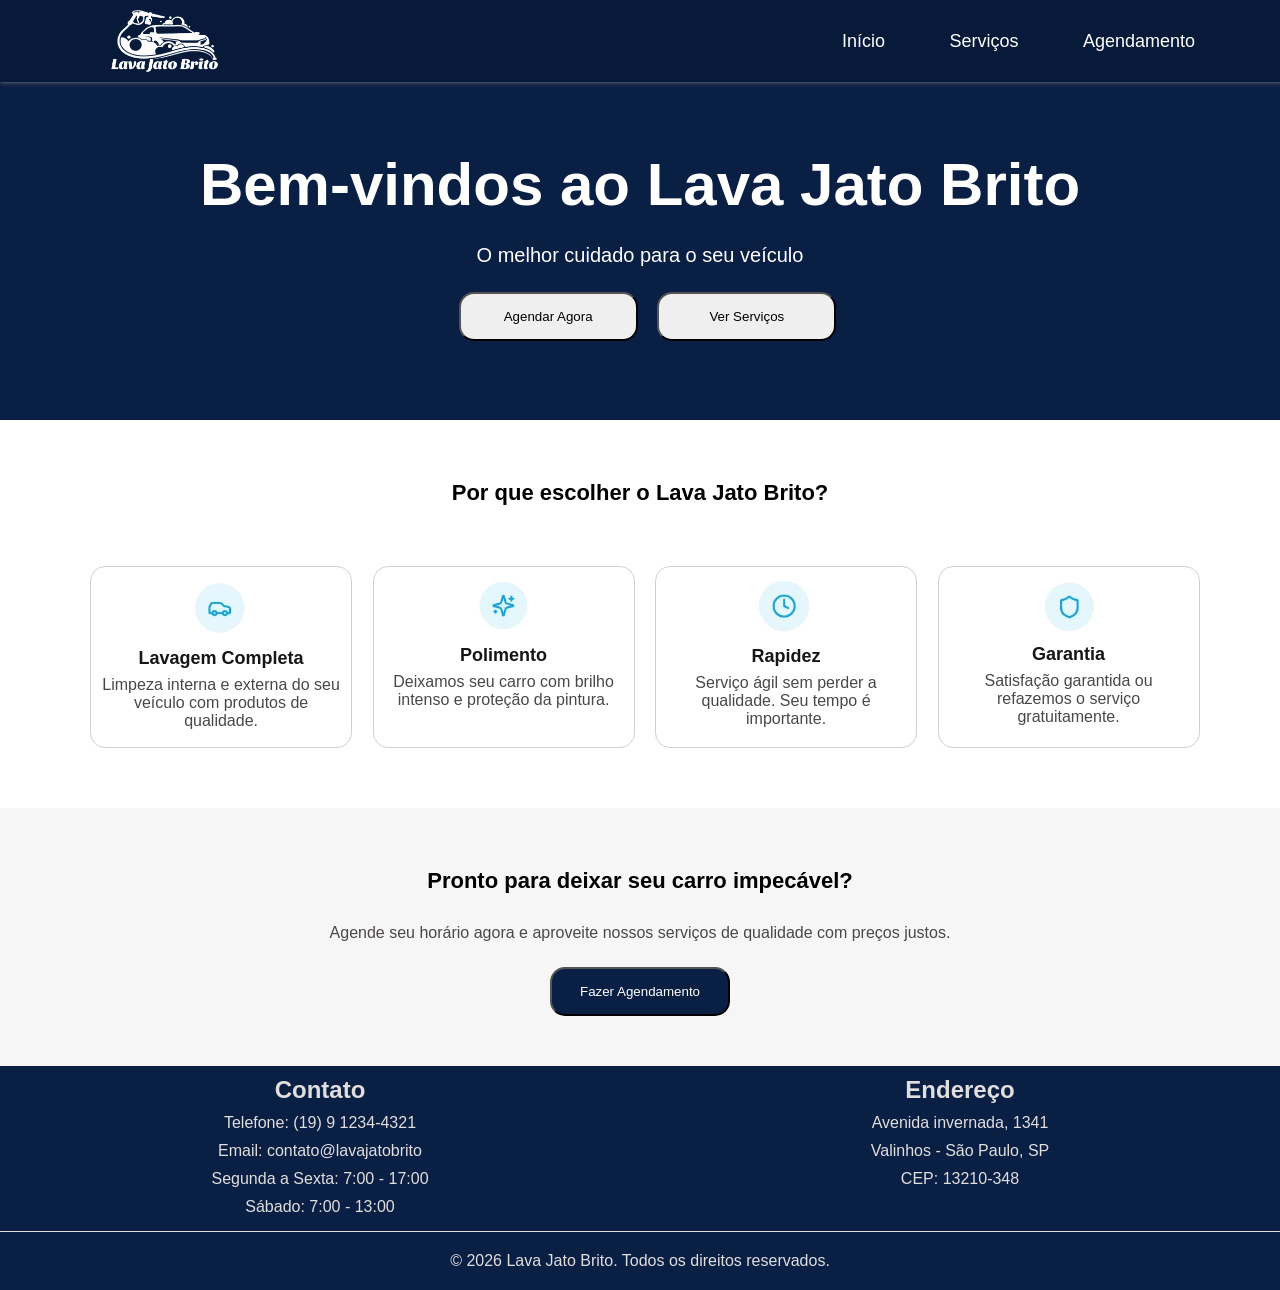
<file: index.html>
<!DOCTYPE html>
<html lang="pt-br">
<head>
    <title>Lava Jato Brito</title>
    <meta charset="utf-8">
    <meta name="description" content="Site de Lava Jato">
    <meta name="viewport" content="width=device-width, initial-scale=1.0">
    <link rel="stylesheet" href="https://cdnjs.cloudflare.com/ajax/libs/font-awesome/6.5.0/css/all.min.css">
    <link rel="stylesheet" type="text/css" href="style.css">
    <link rel="icon" href="imgs/logo.png">
</head>

<body>
    <header>
        <a href="index.html" title="Inicio">
            <img src="imgs/logo2.png" alt="Logo Lava Jato Brito" title="Logo Lava Jato Brito">
        </a>

        <a href="javascript: mostrarmenu()" class="menu">
            <i class="fas fa-bars"></i>
        </a>

        <nav>
            <ul>
                <li>
                    <a href="index.html" title="Inicio">Início</a>
                </li>
                <li>
                    <a href="servico.html" title="Servico">Serviços</a>
                </li>
                <li>
                    <a href="agendamento.html" title="Agendamento">Agendamento</a>
                </li>
            </ul>
        </nav>
    </header>

    <main>
        <div class="divtitulo">
            <h1>Bem-vindos ao Lava Jato Brito</h1>
            <p>O melhor cuidado para o seu veículo</p>

            <div class="botaotitulo">
                <button class="botaoagendamento">
                    <a href="agendamento.html">Agendar Agora</a>
                </button>
                <button class="botaoservicos" >
                    <a href="servico.html">Ver Serviços</a>
                </button>
            </div>
        </div>

        <section>
        <div class="divbloco3">
            <h2 class="titulo2" >Por que escolher o Lava Jato Brito?</h2>
            <div class="grid">
                <div class="coluna">
                    <div class="card">
                        <img class="carro" src="imgs/carro.png" alt="Icon Carro" title="Icon Carro">
                        <h2>Lavagem Completa</h2>
                        <p>Limpeza interna e externa do seu veículo com produtos de qualidade.</p>
                    </div>
                </div>

                <div class="coluna">
                    <div class="card">
                        <img src="imgs/limpeza.png" alt="Icon Limpeza" title="Icon Limpeza">
                        <h2>Polimento</h2>
                        <p>Deixamos seu carro com brilho intenso e proteção da pintura.</p>
                    </div>
                </div>

                <div class="coluna">
                    <div class="card">
                        <img src="imgs/relogio.png" alt="Icon Relógio" title="Icon Relógio">
                        <h2>Rapidez</h2>
                        <p>Serviço ágil sem perder a qualidade. Seu tempo é importante.</p>
                    </div>
                </div>

                <div class="coluna">
                    <div class="card">
                        <img src="imgs/seguraca.png" alt="Icon Segurança" title="Icon Segurança">
                        <h2>Garantia</h2>
                        <p>Satisfação garantida ou refazemos o serviço gratuitamente.</p>
                    </div>
                </div>

            </div>
        </div>
        </section>

        <h3>Pronto para deixar seu carro impecável?</h3>
        <p class="descricao" >Agende seu horário agora e aproveite nossos serviços de qualidade com preços justos.</p>
        <div class="divultimobotao">
            <button>
                <a href="agendamento.html">Fazer Agendamento</a>
            </button>
        </div>

    </main>

    <footer>
        <div class="gridfooter">
            <div class="colunafooter">
                <div class="cardfooter">
                    <h2>Contato</h2>
                    <p class="pfooter" >Telefone: (19) 9 1234-4321</p>
                    <p class="pfooter" >Email: contato@lavajatobrito</p>
                    <p class="pfooter" >Segunda a Sexta: 7:00 - 17:00</p>
                    <p class="pfooterS" >Sábado: 7:00 - 13:00</p>
                </div>
            </div>

            <div class="colunafooter">
                <div class="cardfooter">
                    <h2>Endereço</h2>
                    <p class="pfooter" >Avenida invernada, 1341</p>
                    <p class="pfooter" >Valinhos - São Paulo, SP</p>
                    <p class="pfooter" >CEP: 13210-348</p>
                </div>
            </div>
        </div>
        <p class="rodape" >© 2026 Lava Jato Brito. Todos os direitos reservados.</p>
    </footer>

    <script>
        function mostrarmenu(){
            document.querySelector("header nav").classList.toggle("mostrar")
        }
    </script>

</body>
</html>
</file>
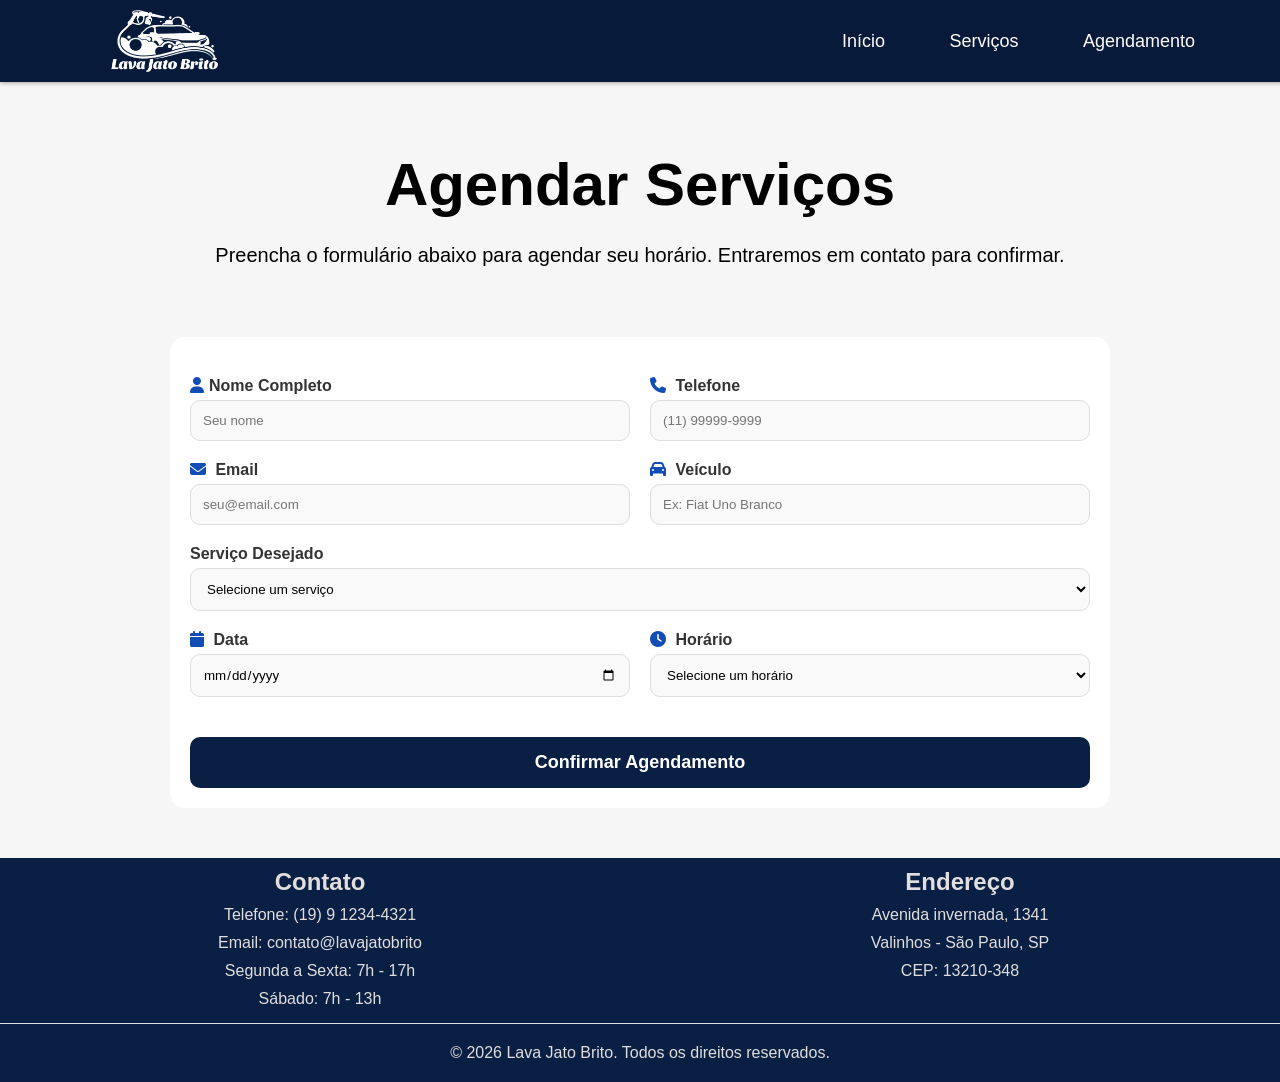
<file: agendamento.html>
<!DOCTYPE html>
<html lang="pt-br">
<head>
    <title>Lava Jato Brito</title>
    <meta charset="utf-8">
    <meta name="description" content="Site de Lava Jato">
    <meta name="viewport" content="width=device-width, initial-scale=1.0">
    <link rel="stylesheet" href="https://cdnjs.cloudflare.com/ajax/libs/font-awesome/6.5.0/css/all.min.css">
    <link rel="stylesheet" type="text/css" href="agendamento.css">
    <link rel="icon" href="imgs/logo.png">
</head>

<body>
    <header>
        <a class="logo" href="index.html" title="Inicio">
            <img src="imgs/logo2.png" alt="Logo Lava Jato Brito" title="Logo Lava Jato Brito">
        </a>

        <a href="javascript: mostrarmenu()" class="menu">
            <i class="fas fa-bars"></i>
        </a>

        <nav>
            <ul>
                <li>
                    <a href="index.html" title="Inicio">Início</a>
                </li>
                <li>
                    <a href="servico.html" title="Servico">Serviços</a>
                </li>
                <li>
                    <a href="agendamento.html" title="Agendamento">Agendamento</a>
                </li>
            </ul>
        </nav>
    </header>

    <main>
        <h1>Agendar Serviços</h1>
        <p class="descricao" >Preencha o formulário abaixo para agendar seu horário. Entraremos em contato para confirmar.</p>

    <section class="agendamento">
        <form class="formulario">
            <div class="linha">
                <div class="grupo-input">
                    <label> <i class="fa-solid fa-user"></i>Nome Completo</label>
                    <input type="text" id="nome" placeholder="Seu nome">
                </div>
                <div class="grupo-input">
                    <label> <i class="fa-solid fa-phone"></i> Telefone</label>
                    <input type="tel" id="telefone" placeholder="(11) 99999-9999">
                </div>
            </div>

                <div class="linha">
                    <div class="grupo-input">
                        <label> <i class="fa-solid fa-envelope"></i> Email</label>
                        <input type="email" id="email" placeholder="seu@email.com">
                    </div>
                    <div class="grupo-input">
                        <label> <i class="fa-solid fa-car"></i> Veículo</label>
                        <input type="text" id="veiculo" placeholder="Ex: Fiat Uno Branco">
                    </div>
                </div>

                <div class="grupo-input">
                    <label></i> Serviço Desejado</label>
                    <select id="servico">
                        <option value="">Selecione um serviço</option>
                        <option value="Lavagem Simples">Lavagem Simples</option>
                        <option value="Lavagem Completa">Lavagem Completa</option>
                        <option value="Polimento">Polimento</option>
                        <option value="Higienização Interna">Higienização Interna</option>
                    </select>
                </div>

                <div class="linha">
                    <div class="grupo-input">
                        <label> <i class="fa-solid fa-calendar"></i> Data</label>
                        <input type="date" id="data">
                    </div>
                    <div class="grupo-input">
                        <label> <i class="fa-solid fa-clock"></i> Horário</label>
                        <select id="horario">
                            <option value>Selecione um horário</option>
                            <option value="08:00">08:00</option>
                            <option value="09:00">09:00</option>
                            <option value="10:00">10:00</option>
                            <option value="11:00">11:00</option>
                            <option value="12:00">12:00</option>
                            <option value="13:00">13:00</option>
                            <option value="14:00">14:00</option>
                            <option value="15:00">15:00</option>
                            <option value="16:00">16:00</option>
                        </select>
                    </div>
                </div>
            </div>
            <button type="submit" class="btn-confirmar">Confirmar Agendamento</button>
        </form>
    </main>

    <footer>
        <div class="gridfooter">
            <div class="colunafooter">
                <div class="cardfooter">
                    <h2>Contato</h2>
                    <p class="pfooter" >Telefone: (19) 9 1234-4321</p>
                    <p class="pfooter" >Email: contato@lavajatobrito</p>
                    <p class="pfooter" >Segunda a Sexta: 7h - 17h</p>
                    <p class="pfooterS" >Sábado: 7h - 13h</p>
                </div>
            </div>

            <div class="colunafooter">
                <div class="cardfooter">
                    <h2>Endereço</h2>
                    <p class="pfooter" >Avenida invernada, 1341</p>
                    <p class="pfooter" >Valinhos - São Paulo, SP</p>
                    <p class="pfooter" >CEP: 13210-348</p>
                </div>
            </div>
        </div>
        <p class="rodape" >© 2026 Lava Jato Brito. Todos os direitos reservados.</p>
    </footer>

     <script>
        function mostrarmenu(){
            document.querySelector("header nav").classList.toggle("mostrar")
        }
    </script>

</body>
</html>
</file>
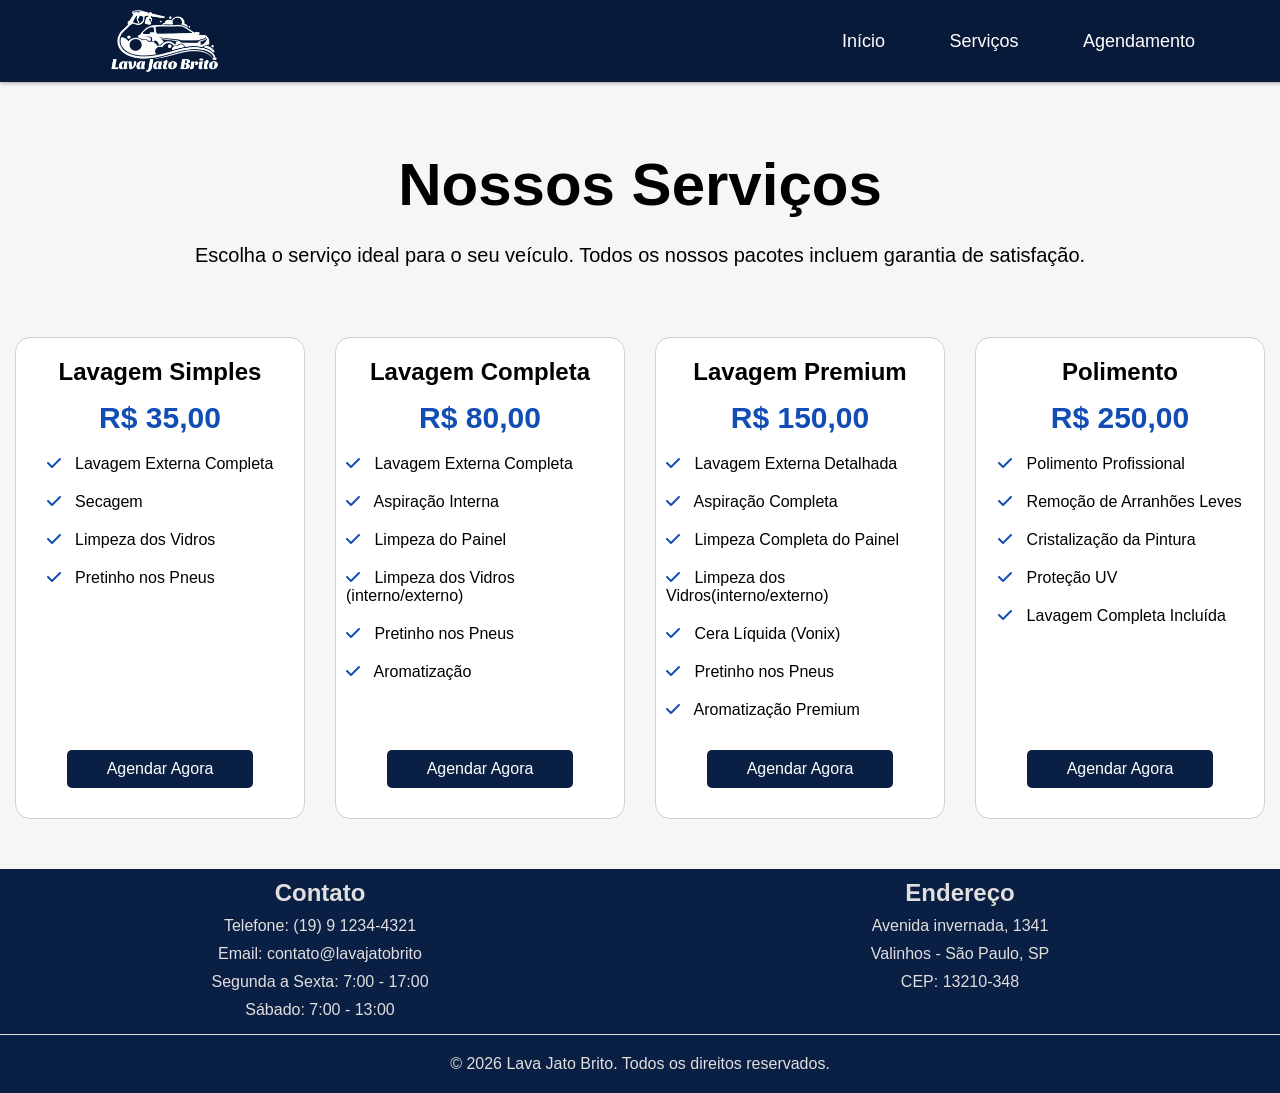
<file: servico.html>
<!DOCTYPE html>
<html lang="pt-br">
<head>
    <title>Lava Jato Brito</title>
    <meta charset="utf-8">
    <meta name="description" content="Site de Lava Jato">
    <meta name="viewport" content="width=device-width, initial-scale=1.0">
    <link rel="stylesheet" href="https://cdnjs.cloudflare.com/ajax/libs/font-awesome/6.5.0/css/all.min.css">
    <link rel="stylesheet" type="text/css" href="servico.css">
    <link rel="icon" href="imgs/logo.png">
</head>

<body>
    <header>
        <a href="index.html" title="Inicio">
            <img src="imgs/logo2.png" alt="Logo Lava Jato Brito" title="Logo Lava Jato Brito">
        </a>

        <a href="javascript: mostrarmenu()" class="menu">
            <i class="fas fa-bars"></i>
        </a>

        <nav>
            <ul>
                <li>
                    <a href="index.html" title="Inicio">Início</a>
                </li>
                <li>
                    <a href="servico.html" title="Servico">Serviços</a>
                </li>
                <li>
                    <a href="agendamento.html" title="Agendamento">Agendamento</a>
                </li>
            </ul>
        </nav>
    </header>

    <main>
        <div class="titulo">
            <h1 class="principal" >Nossos Serviços</h1>
            <p class="descricao" >Escolha o serviço ideal para o seu veículo. Todos os nossos pacotes incluem garantia de satisfação.</p>
        </div>

        <section>
            <div class="grid">
                <div class="coluna">
                    <div class="card">
                        <h2>Lavagem Simples</h2>
                        <span class="preco" >R$ 35,00</span>

                        <div class="lista-servicos">
                            <p> <i class="fa-solid fa-check"></i> Lavagem Externa Completa</p>
                            <p> <i class="fa-solid fa-check"></i> Secagem</p>
                            <p> <i class="fa-solid fa-check"></i> Limpeza dos Vidros</p>
                            <p> <i class="fa-solid fa-check"></i> Pretinho nos Pneus</p>
                        </div>

                        <a href="agendamento.html" class="botao-agendar1">Agendar Agora</a>
                    </div>
                </div>

                <div class="coluna">
                    <div class="card">
                        <h2>Lavagem Completa</h2>
                        <span class="preco" >R$ 80,00</span>

                        <div class="lista-servicos">
                            <p> <i class="fa-solid fa-check"></i> Lavagem Externa Completa</p>
                            <p> <i class="fa-solid fa-check"></i> Aspiração Interna</p>
                            <p> <i class="fa-solid fa-check"></i> Limpeza do Painel</p>
                            <p> <i class="fa-solid fa-check"></i> Limpeza dos Vidros (interno/externo)</p>
                            <p> <i class="fa-solid fa-check"></i> Pretinho nos Pneus</p>
                            <p> <i class="fa-solid fa-check"></i> Aromatização</p>
                        </div>

                        <a href="agendamento.html" class="botao-agendar2">Agendar Agora</a>
                    </div>
                </div>

                <div class="coluna">
                    <div class="card">
                        <h2>Lavagem Premium</h2>
                        <span class="preco">R$ 150,00</span>

                        <div class="lista-servicos">
                            <p> <i class="fa-solid fa-check"></i> Lavagem Externa Detalhada</p>
                            <p> <i class="fa-solid fa-check"></i> Aspiração Completa</p>
                            <p> <i class="fa-solid fa-check"></i> Limpeza Completa do Painel</p>
                            <p> <i class="fa-solid fa-check"></i> Limpeza dos Vidros(interno/externo)</p>
                            <p> <i class="fa-solid fa-check"></i> Cera Líquida (Vonix)</p>
                            <p> <i class="fa-solid fa-check"></i> Pretinho nos Pneus</p>
                            <p> <i class="fa-solid fa-check"></i> Aromatização Premium</p>
                        </div>

                        <a href="agendamento.html" class="botao-agendar3">Agendar Agora</a>
                    </div>
                </div>

                <div class="coluna">
                    <div class="card">
                        <h2>Polimento</h2>
                        <span class="preco">R$ 250,00</span>

                        <div class="lista-servicos">
                            <p> <i class="fa-solid fa-check"></i> Polimento Profissional</p>
                            <p> <i class="fa-solid fa-check"></i> Remoção de Arranhões Leves</p>
                            <p> <i class="fa-solid fa-check"></i> Cristalização da Pintura</p>
                            <p> <i class="fa-solid fa-check"></i> Proteção UV</p>
                            <p> <i class="fa-solid fa-check"></i> Lavagem Completa Incluída</p>
                        </div>

                        <a href="agendamento.html" class="botao-agendar4">Agendar Agora</a>
                    </div>
                </div>

            </div>
        </section>
    </main>

    <footer>
        <div class="gridfooter">
            <div class="colunafooter">
                <div class="cardfooter">
                    <h2>Contato</h2>
                    <p class="pfooter" >Telefone: (19) 9 1234-4321</p>
                    <p class="pfooter" >Email: contato@lavajatobrito</p>
                    <p class="pfooter" >Segunda a Sexta: 7:00 - 17:00</p>
                    <p class="pfooterS" >Sábado: 7:00 - 13:00</p>
                </div>
            </div>

            <div class="colunafooter">
                <div class="cardfooter">
                    <h2>Endereço</h2>
                    <p class="pfooter" >Avenida invernada, 1341</p>
                    <p class="pfooter" >Valinhos - São Paulo, SP</p>
                    <p class="pfooter" >CEP: 13210-348</p>
                </div>
            </div>
        </div>
        <p class="rodape" >© 2026 Lava Jato Brito. Todos os direitos reservados.</p>
    </footer>

     <script>
        function mostrarmenu(){
            document.querySelector("header nav").classList.toggle("mostrar")
        }
    </script>

</body>
</html>
</file>
<file: style.css>
*{
    margin: 0;
    padding: 0;
    font-family: Arial, Helvetica, sans-serif;
}

body{
    background-color: rgb(247, 246, 246);
}

header{
    background-color: #081a39;
    backdrop-filter: blur(10px);
    position: fixed;
    top: 0;
    width: 100%;
    display: flex;
    justify-content: space-between;
    align-items: center;
    padding: 1px 90px;
    box-shadow: 0px 0px 5px gray;
    height: 80px;
        .logo{
            display: inline-block;
            width: auto;
            line-height: 0;
            text-decoration: none;
        }
        img{
            display: block;
            max-width: 150px;
            height: auto;
        }
}

header nav ul{
    margin-right: 150px;
}

header nav ul li{
    list-style: none;
    display: inline-block;
    padding: 25px;
    margin-left: 10px;
        a{
        font-size: 18px;
        text-decoration: none;
        color: #ffffff;
        transition: all 0.5s;
        }
    a:hover{
        color: rgba(222, 240, 255, 0.5);
    }
}

main .divtitulo{
    background-color: #0A1F44;
    height: 350px;
    h1{
        margin-top: 70px;
        font-size: 60px;
        text-align: center;
        color: white;
        padding: 80px 0px 0px;
    }
    p{
        color: white;
        text-align: center;
        margin-top: 25px;
        font-size: 20px;
    }
    .botaotitulo{
        margin-top: 25px;
        text-align: center;
        .botaoagendamento, .botaoservicos{
            padding: 15px;
            border-radius: 15px;
            width: 14%;
            margin-left: 15px;
            transition: transform 0.3s ease;
        }
        .botaoagendamento:hover, .botaoservicos:hover{
            transform: scale(1.1);
            box-shadow: 0 10px 20px rgba(216, 216, 216, 0.175);
            cursor: pointer;
        }
        a{
            text-decoration: none;
            color: black;
        }
    }
}

section{
    .titulo2{
        text-align: center;
        font-size: 22px;
    }
}

section{
    .divbloco3{
        background-color: white;
        padding: 60px;
        .grid{
            display: grid;
            grid-template-columns: 25% 25% 25% 25%;
            margin-left: 30px;
            .coluna{
                margin-top: 60px;
                text-align: center;
                .card{
                    padding: 10px;
                    border: 1px solid rgb(209, 208, 208);
                    border-radius: 15px;
                    background-color: white;
                    height: 160px;
                    width: 85%;
                    transition: transform 0.3s ease;
                    h2{
                        margin-top: 5px;
                        font-size: 18px;
                        color: #171616;
                    }
                    p{
                        color: #4b4747;
                        margin-top: 7px;
                    }
                    img{
                        width: 30%;
                    }
                    .carro{
                        width: 38%;
                    }
                }
                .card:hover{
                    transform: scale(1.1);
                    box-shadow: 0 10px 20px rgba(0, 0, 0, 0.2);
                    cursor: pointer;
                }
            }
        }
    }
}

main{
    h3{
        text-align: center;
        margin-top: 60px;
        font-size: 22px;
    }
    .descricao{
        text-align: center;
        margin-top: 30px;
        color: #4b4747;
    }
    .divultimobotao{
        text-align: center;
        button{
            margin-top: 25px;
            padding: 15px;
            background-color: #0A1F44;
            color: white;
            border-radius: 15px;
            width: 14%;
            margin-bottom: 50px;
            transition: transform 0.3s ease;
        }
        button:hover{
            transform: scale(1.1);
            box-shadow: 0 10px 20px rgba(0, 0, 0, 0.2);
            cursor: pointer;
        }
        a{
            text-decoration: none;
            color: white;
        }
    }
}

footer{
    background-color:#0A1F44;
    .gridfooter{
        display: grid;
        grid-template-columns: 50% 50%;
        text-align: center;
        .colunafooter{
            .cardfooter{
                color: #e1dede;
                h2{
                    margin-top: 10px;
                    margin-bottom: 10px;
                }
                .pfooter{
                    margin-bottom: 10px;
                }
                .pfooterS{
                    margin-bottom: 15px;
                }
            }
        }
    }
    .rodape{
    border-top: 1px solid #e1dede;
    color: #e1dede;
    text-align: center;
    padding: 20px;
    }
}





















.menu{
    display: none;
}
.mostrar{
        display: block;
}


@media (max-width: 480px){
header{
    background-color: #0A1F44;
    width: 100%;
}

header nav ul{
    text-align: center;
    display: inline-grid;
    margin-left: 100px;
}

.menu{
    display: block;
    border: 1px solid rgb(255, 255, 255);
    padding: 10px 15px;
    color: rgb(255, 255, 255);
    float: right;
    margin-top: 30px;
    margin-right: 40px;
}
}
</file>
<file: agendamento.css>
*{
    margin: 0;
    padding: 0;
    font-family: Arial, Helvetica, sans-serif;
}

body{
    background-color: rgb(247, 246, 246);
}

header{
    background-color: #081a39;
    backdrop-filter: blur(10px);
    position: fixed;
    top: 0;
    width: 100%;
    display: flex;
    justify-content: space-between;
    align-items: center;
    padding: 1px 90px;
    box-shadow: 0px 0px 5px gray;
    height: 80px;
        .logo{
            display: inline-block;
            width: auto;
            line-height: 0;
            text-decoration: none;
        }
        img{
            display: block;
            max-width: 150px;
            height: auto;
        }
}

header nav ul{
    margin-right: 150px;
}

header nav ul li{
    list-style: none;
    display: inline-block;
    padding: 25px;
    margin-left: 10px;
        a{
        font-size: 18px;
        text-decoration: none;
        color: #ffffff;
        transition: all 0.5s;
        }
    a:hover{
        color: rgba(222, 240, 255, 0.5);
    }
}

main{
    h1{
        text-align: center;
        margin-top: 70px;
        font-size: 60px;
        color: black;
        padding: 80px 0px 0px;
    }
    .descricao{
        color: black;
        text-align: center;
        margin-top: 25px;
        font-size: 20px;
    }
}

.formulario{
    max-width: 900px;
    margin: 0 auto;
    padding: 20px;
    background-color: #FFF;
    border-radius: 15px;
    margin-top: 70px;
    margin-bottom: 50px;
}
.linha{
    display: flex;
    gap: 20px;
    margin-bottom: 20px;
    margin-top: 20px;
}
.grupo-input{
    flex: 1;
    display: flex;
    flex-direction: column;
}
.grupo-input label{
    font-weight: bold;
    margin-bottom: 5px;
    color: #333;
}
.grupo-input label i{
    color: #114db4;
    margin-right: 5px;
}
input, select{
    padding: 12px;
    border: 1px solid #ddd;
    border-radius: 10px;
    background-color: #f9f9f9;
}

.btn-confirmar{
    width: 100%;
    padding: 15px;
    background-color: #0A1F44;
    color: white;
    border: none;
    border-radius: 10px;
    font-size: 18px;
    font-weight: bold;
    cursor: pointer;
    margin-top: 20px;
    transition: transform 0.3s ease;
}
.btn-confirmar:hover{
    transform: scale(1.02);
    box-shadow: 0 10px 20px rgba(216, 216, 216, 0.175);
    cursor: pointer;
}














.menu{
    display: none;
}
.mostrar{
    display: block;
}

@media (max-width: 480px){

}
































footer{
    background-color:#0A1F44;
    .gridfooter{
        display: grid;
        grid-template-columns: 50% 50%;
        text-align: center;
        .colunafooter{
            .cardfooter{
                color: #e1dede;
                h2{
                    margin-top: 10px;
                    margin-bottom: 10px;
                }
                .pfooter{
                    margin-bottom: 10px;
                }
                .pfooterS{
                    margin-bottom: 15px;
                }
            }
        }
    }
    .rodape{
    border-top: 1px solid #e1dede;
    color: #e1dede;
    text-align: center;
    padding: 20px;
    }
}
</file>
<file: servico.css>
*{
    margin: 0;
    padding: 0;
    font-family: Arial, Helvetica, sans-serif;
}

body{
    background-color: rgb(247, 246, 246);
}

header{
    background-color: #081a39;
    backdrop-filter: blur(10px);
    position: fixed;
    top: 0;
    width: 100%;
    display: flex;
    justify-content: space-between;
    align-items: center;
    padding: 1px 90px;
    box-shadow: 0px 0px 5px gray;
    height: 80px;
        .logo{
            display: inline-block;
            width: auto;
            line-height: 0;
            text-decoration: none;
        }
        img{
            display: block;
            max-width: 150px;
            height: auto;
        }
}

header nav ul{
    margin-right: 150px;
}

header nav ul li{
    list-style: none;
    display: inline-block;
    padding: 25px;
    margin-left: 10px;
        a{
        font-size: 18px;
        text-decoration: none;
        color: #ffffff;
        transition: all 0.5s;
        }
    a:hover{
        color: rgba(222, 240, 255, 0.5);
    }
}

main{
    .titulo{
        .principal{
            text-align: center;
            margin-top: 70px;
            font-size: 60px;
            color: black;
            padding: 80px 0px 0px;
        }
        .descricao{
            color: black;
            text-align: center;
            margin-top: 25px;
            font-size: 20px;
        }
    }
}

.grid{
    display: grid;
    grid-template-columns: 25% 25% 25% 25%;
    margin-top: 70px;
    margin-bottom: 50px;
    .coluna{
        .card{
            border: 1px solid rgb(209, 208, 208);
            border-radius: 15px;
            width: 90%;
            margin: 0 auto;
            display: flex;
            flex-direction: column;
            align-items: center;
            background-color: white;
            height: 480px;
            p{
                padding: 10px;
            }
            h2{
                margin: 20px 0px 15px 0px
            }
            .preco{
                font-size: 30px;
                color: #114db4;
                font-weight: bold;
                margin-bottom: 10px;
            }
            .lista-servicos{
                display: flex;
                flex-direction: column;
                align-items: flex-start;
                width: fit-content;
                i{
                    color: #114db4;
                    margin-right: 10px;
                }
            }
            .botao-agendar1, .botao-agendar2, .botao-agendar3, .botao-agendar4{
                text-decoration: none;
                background-color: #0A1F44;
                color: white;
                padding: 10px 40px;
                border-radius: 5px;
                text-align: center;
                transition: transform 0.3s ease;
                margin-top: auto;
                margin-bottom: 30px;
            }
            .botao-agendar1:hover, .botao-agendar2:hover, .botao-agendar3:hover, .botao-agendar4:hover{
                transform: scale(1.1);
                box-shadow: 0 10px 20px rgba(0, 0, 0, 0.2);
                cursor: pointer;
            }
        }
    }
}



footer{
    background-color:#0A1F44;
    .gridfooter{
        display: grid;
        grid-template-columns: 50% 50%;
        text-align: center;
        .colunafooter{
            .cardfooter{
                color: #e1dede;
                h2{
                    margin-top: 10px;
                    margin-bottom: 10px;
                }
                .pfooter{
                    margin-bottom: 10px;
                }
                .pfooterS{
                    margin-bottom: 15px;
                }
            }
        }
    }
    .rodape{
    border-top: 1px solid #e1dede;
    color: #e1dede;
    text-align: center;
    padding: 20px;
    }
}



.menu{
    display: none;
}
.mostrar{
    display: block;
}

@media (max-width: 480px){

}
</file>
